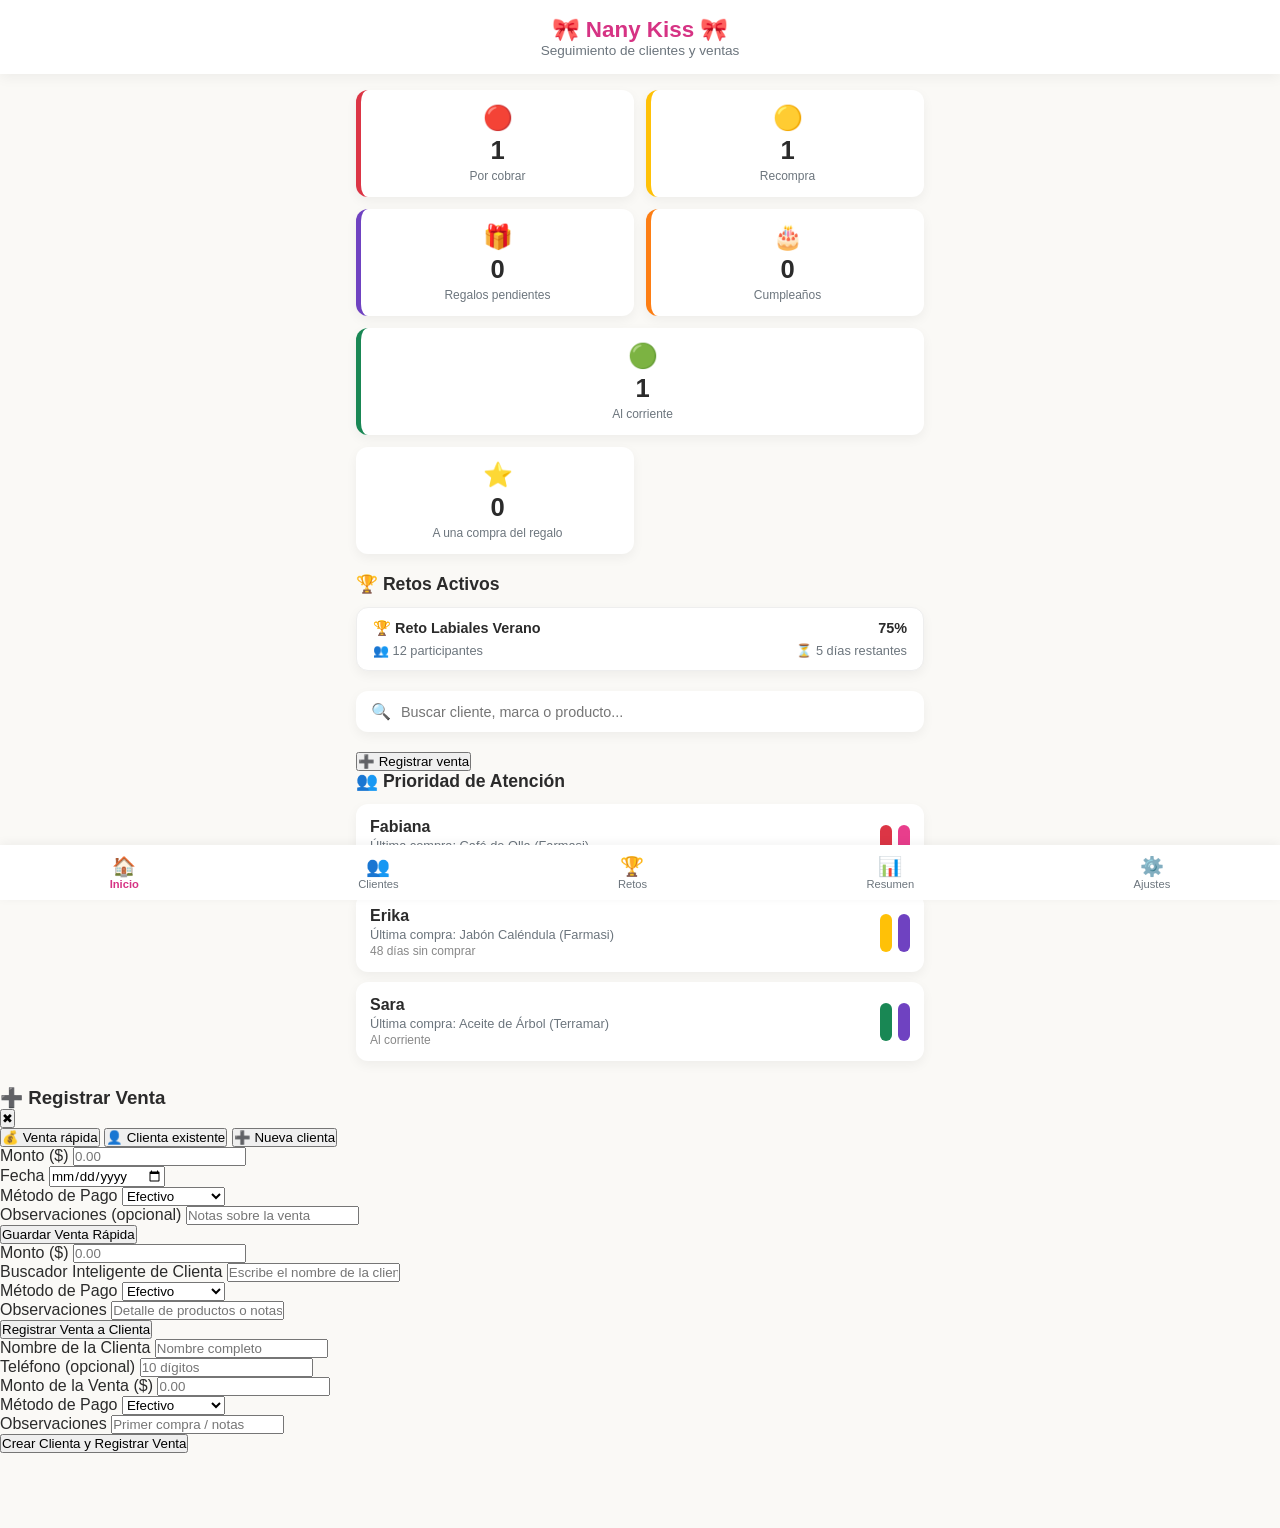
<file: index.html>
<!DOCTYPE html>
<html lang="es">
<head>
  <meta charset="UTF-8">
  <meta name="viewport" content="width=device-width, initial-scale=1.0">
  <title>Nany Kiss CRM - Dashboard</title>
  <link rel="stylesheet" href="index.css">
</head>
<body>

  <!-- ENCABEZADO -->
  <header class="app-header">
    <h1 class="app-title">🎀 Nany Kiss 🎀</h1>
    <p class="app-subtitle">Seguimiento de clientes y ventas</p>
  </header>

  <!-- CONTENEDOR PRINCIPAL DINÁMICO -->
  <main id="app-container" class="app-container">

    <!-- VISTA: DASHBOARD PRINCIPAL -->
    <section id="vista-dashboard" class="vista active">
      
      <!-- TARJETAS RESUMEN / KPIs (6 TARJETAS) -->
      <section class="kpi-grid">
        <article class="kpi-card red" data-filtro="cobranza">
          <span class="kpi-icon">🔴</span>
          <span class="kpi-count" id="count-cobranza">0</span>
          <span class="kpi-label">Por cobrar</span>
        </article>

        <article class="kpi-card yellow" data-filtro="recompra">
          <span class="kpi-icon">🟡</span>
          <span class="kpi-count" id="count-recompra">0</span>
          <span class="kpi-label">Recompra</span>
        </article>

        <article class="kpi-card gift" data-filtro="regalos">
          <span class="kpi-icon">🎁</span>
          <span class="kpi-count" id="count-regalos">0</span>
          <span class="kpi-label">Regalos pendientes</span>
        </article>

        <article class="kpi-card cake" data-filtro="cumpleanos">
          <span class="kpi-icon">🎂</span>
          <span class="kpi-count" id="count-cumpleanos">0</span>
          <span class="kpi-label">Cumpleaños</span>
        </article>

        <article class="kpi-card green" data-filtro="al-corriente">
          <span class="kpi-icon">🟢</span>
          <span class="kpi-count" id="count-al-corriente">0</span>
          <span class="kpi-label">Al corriente</span>
        </article>

        <article class="kpi-card star" data-filtro="casi-regalo">
          <span class="kpi-icon">⭐</span>
          <span class="kpi-count" id="count-casi-regalo">0</span>
          <span class="kpi-label">A una compra del regalo</span>
        </article>
      </section>

      <!-- RETOS ACTIVOS -->
      <section class="retos-section">
        <h2 class="section-title">🏆 Retos Activos</h2>
        <div id="retos-lista" class="retos-container">
          <!-- Se renderiza dinámicamente desde index.js -->
        </div>
      </section>

      <!-- BARRA DE BÚSQUEDA -->
      <section class="search-section">
        <div class="search-box">
          <span class="search-icon">🔍</span>
          <input type="text" id="input-busqueda" placeholder="Buscar cliente, marca o producto..." autocomplete="off">
        </div>
      </section>

      <!-- REGISTRO RÁPIDO DE VENTAS (BOTÓN DESTACADO) -->
      <section class="quick-sale-section">
        <button id="btn-abrir-registro-venta" class="btn-quick-sale">
          ➕ Registrar venta
        </button>
      </section>

      <!-- LISTA DE CLIENTES GENERAL -->
      <section class="clientes-section">
        <h2 class="section-title">👥 Prioridad de Atención</h2>
        <div id="lista-clientes-general" class="clientes-container">
          <!-- Reutiliza las tarjetas de clientes -->
        </div>
      </section>

    </section>

    <!-- VISTA: FILTRADA (ACCESOS RÁPIDOS) -->
    <section id="vista-filtrada" class="vista hidden">
      <div class="vista-header">
        <button id="btn-regresar-dashboard" class="btn-back">⬅️ Regresar</button>
        <h2 id="titulo-vista-filtrada" class="vista-title">Lista Filtrada</h2>
      </div>
      <div id="lista-clientes-filtrados" class="clientes-container">
        <!-- Reutiliza las tarjetas de clientes -->
      </div>
    </section>

    <!-- VISTA: FICHA DEL CLIENTE (CONSUMO) -->
    <section id="vista-ficha-cliente" class="vista hidden">
      <div class="vista-header">
        <button id="btn-regresar-filtrada" class="btn-back">⬅️ Regresar</button>
        <h2 class="vista-title">Ficha de Clienta</h2>
      </div>
      <div id="contenedor-ficha-cliente">
        <!-- Se invoca la ficha del módulo Clientes -->
      </div>
    </section>

  </main>

  <!-- MODAL / PANTALLA: REGISTRAR VENTA (3 OPCIONES) -->
  <div id="modal-registro-venta" class="modal-nk hidden">
    <div class="modal-nk-content">
      <div class="modal-nk-header">
        <h3>➕ Registrar Venta</h3>
        <button id="btn-cerrar-modal-venta" class="btn-close-modal">✖</button>
      </div>

      <!-- SELECTOR DE OPCIONES -->
      <div class="opciones-venta-tabs">
        <button id="tab-venta-rapida" class="tab-btn active" data-opcion="rapida">💰 Venta rápida</button>
        <button id="tab-venta-cliente" class="tab-btn" data-opcion="existente">👤 Clienta existente</button>
        <button id="tab-venta-nueva" class="tab-btn" data-opcion="nueva">➕ Nueva clienta</button>
      </div>

      <div class="modal-nk-body">
        <!-- FORMULARIO 1: VENTA RÁPIDA -->
        <form id="form-venta-rapida" class="form-venta-opcion">
          <div class="form-group-nk">
            <label>Monto ($)</label>
            <input type="number" id="vr-monto" placeholder="0.00" step="0.01" required>
          </div>
          <div class="form-group-nk">
            <label>Fecha</label>
            <input type="date" id="vr-fecha" required>
          </div>
          <div class="form-group-nk">
            <label>Método de Pago</label>
            <select id="vr-metodo">
              <option value="Efectivo">Efectivo</option>
              <option value="Transferencia">Transferencia</option>
              <option value="Tarjeta">Tarjeta</option>
            </select>
          </div>
          <div class="form-group-nk">
            <label>Observaciones (opcional)</label>
            <input type="text" id="vr-observaciones" placeholder="Notas sobre la venta">
          </div>
          <button type="submit" class="btn-nk-submit">Guardar Venta Rápida</button>
        </form>

        <!-- FORMULARIO 2: CLIENTA EXISTENTE -->
        <form id="form-venta-existente" class="form-venta-opcion hidden">
          <div class="form-group-nk">
            <label>Monto ($)</label>
            <input type="number" id="ve-monto" placeholder="0.00" step="0.01" required>
          </div>
          <div class="form-group-nk relative-box">
            <label>Buscador Inteligente de Clienta</label>
            <input type="text" id="ve-buscador-cliente" placeholder="Escribe el nombre de la clienta..." autocomplete="off">
            <input type="hidden" id="ve-cliente-id">
            <div id="dropdown-resultados-clientes" class="dropdown-autocompletar hidden"></div>
          </div>
          <div class="form-group-nk">
            <label>Método de Pago</label>
            <select id="ve-metodo">
              <option value="Efectivo">Efectivo</option>
              <option value="Transferencia">Transferencia</option>
              <option value="Tarjeta">Tarjeta</option>
            </select>
          </div>
          <div class="form-group-nk">
            <label>Observaciones</label>
            <input type="text" id="ve-observaciones" placeholder="Detalle de productos o notas">
          </div>
          <button type="submit" class="btn-nk-submit">Registrar Venta a Clienta</button>
        </form>

        <!-- FORMULARIO 3: CREAR CLIENTA Y ASIGNAR VENTA -->
        <form id="form-venta-nueva" class="form-venta-opcion hidden">
          <div class="form-group-nk">
            <label>Nombre de la Clienta</label>
            <input type="text" id="vn-nombre" placeholder="Nombre completo" required>
          </div>
          <div class="form-group-nk">
            <label>Teléfono (opcional)</label>
            <input type="tel" id="vn-telefono" placeholder="10 dígitos">
          </div>
          <div class="form-group-nk">
            <label>Monto de la Venta ($)</label>
            <input type="number" id="vn-monto" placeholder="0.00" step="0.01" required>
          </div>
          <div class="form-group-nk">
            <label>Método de Pago</label>
            <select id="vn-metodo">
              <option value="Efectivo">Efectivo</option>
              <option value="Transferencia">Transferencia</option>
              <option value="Tarjeta">Tarjeta</option>
            </select>
          </div>
          <div class="form-group-nk">
            <label>Observaciones</label>
            <input type="text" id="vn-observaciones" placeholder="Primer compra / notas">
          </div>
          <button type="submit" class="btn-nk-submit">Crear Clienta y Registrar Venta</button>
        </form>
      </div>
    </div>
  </div>

  <!-- BARRA INFERIOR DE NAVEGACIÓN FIJA -->
  <nav class="bottom-nav">
    <a href="index.html" class="nav-item active">
      <span class="nav-icon">🏠</span>
      <span class="nav-label">Inicio</span>
    </a>
    <a href="clientes.html" class="nav-item">
      <span class="nav-icon">👥</span>
      <span class="nav-label">Clientes</span>
    </a>
    <a href="retos.html" class="nav-item">
      <span class="nav-icon">🏆</span>
      <span class="nav-label">Retos</span>
    </a>
    <a href="resumen.html" class="nav-item">
      <span class="nav-icon">📊</span>
      <span class="nav-label">Resumen</span>
    </a>
    <a href="ajustes.html" class="nav-item">
      <span class="nav-icon">⚙️</span>
      <span class="nav-label">Ajustes</span>
    </a>
  </nav>

  <!-- SCRIPT BASE (VANILLA JS / INTEGRACIÓN FUTURA CON EL CORE) -->
  <script type="module" src="index.js"></script>
</body>
</html>
</file>
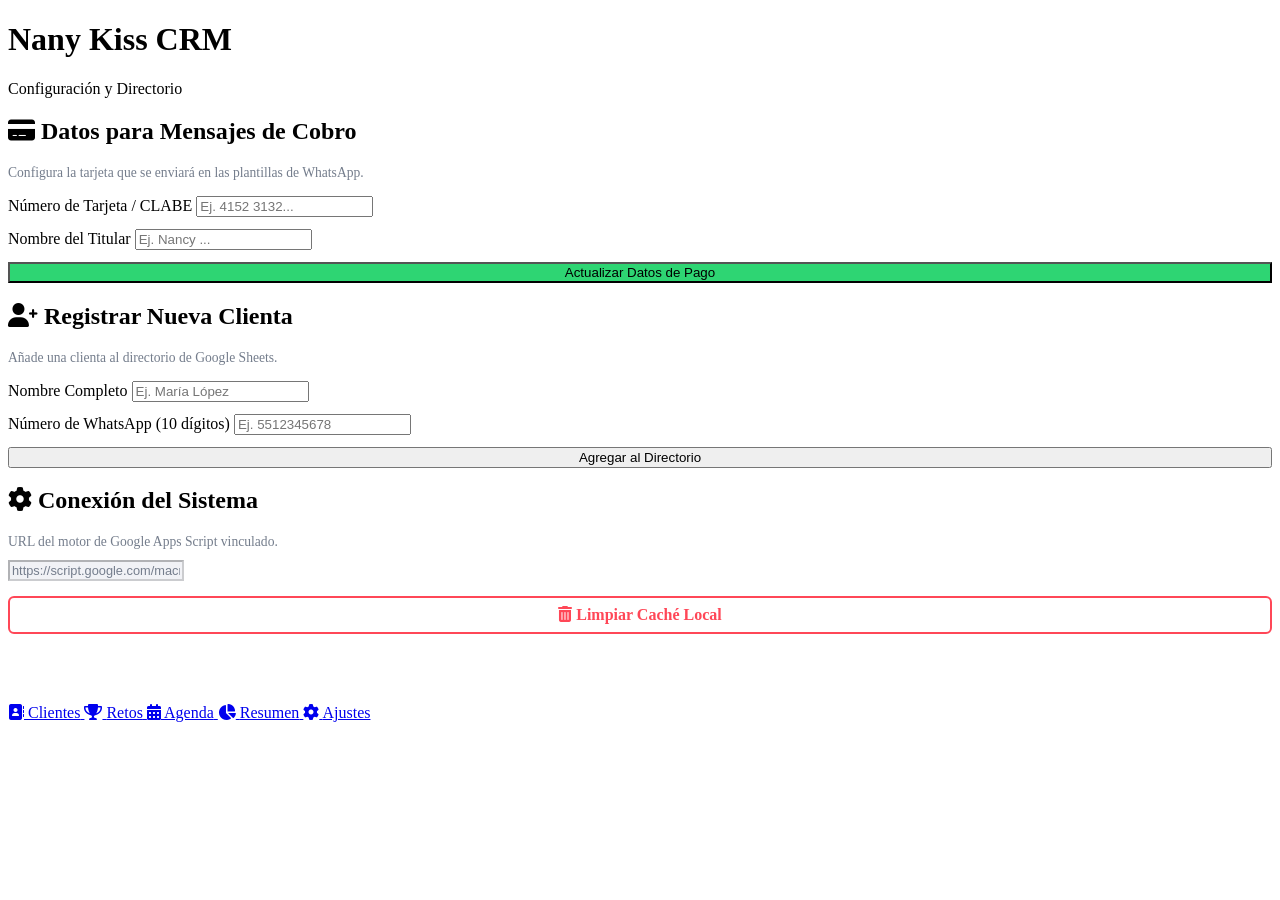
<file: ajustes.html>
<!DOCTYPE html>
<html lang="es">
<head>
  <meta charset="UTF-8">
  <meta name="viewport" content="width=device-width, initial-scale=1.0">
  <title>Nany Kiss CRM - Ajustes</title>
  <link rel="stylesheet" href="retos.css">
  <link rel="stylesheet" href="https://cdnjs.cloudflare.com/ajax/libs/font-awesome/6.0.0/css/all.min.css">
  <style>
    .form-horizontal {
      display: flex;
      flex-direction: column;
      gap: 12px;
    }
    .btn-danger-outline {
      background: transparent;
      border: 2px solid #ff4757;
      color: #ff4757;
      padding: 8px;
      border-radius: 6px;
      font-weight: bold;
      cursor: pointer;
      text-align: center;
      margin-top: 15px;
    }
    .btn-danger-outline:hover {
      background: #ff4757;
      color: white;
    }
  </style>
</head>
<body>

  <header class="app-header">
    <h1>Nany Kiss CRM</h1>
    <div class="logo-sub">Configuración y Directorio</div>
  </header>

  <main class="container" style="margin-bottom: 70px;">
    
    <!-- NUEVA SECCIÓN: DATOS DE TRANSFERENCIA -->
    <div class="card">
      <h2><i class="fa-solid fa-credit-card"></i> Datos para Mensajes de Cobro</h2>
      <p style="font-size: 0.85rem; color: #747d8c; margin-bottom: 15px;">Configura la tarjeta que se enviará en las plantillas de WhatsApp.</p>
      
      <form id="form-datos-banco" onsubmit="guardarDatosBanco(event)" class="form-horizontal">
        <div class="form-group">
          <label>Número de Tarjeta / CLABE</label>
          <input type="text" id="config-tarjeta" placeholder="Ej. 4152 3132..." required>
        </div>
        <div class="form-group">
          <label>Nombre del Titular</label>
          <input type="text" id="config-titular" placeholder="Ej. Nancy ..." required>
        </div>
        <button type="submit" class="btn-primary" style="width: 100%; background-color: #2ed573;">Actualizar Datos de Pago</button>
      </form>
    </div>

    <!-- SECCIÓN: REGISTRAR NUEVA CLIENTA -->
    <div class="card">
      <h2><i class="fa-solid fa-user-plus"></i> Registrar Nueva Clienta</h2>
      <p style="font-size: 0.85rem; color: #747d8c; margin-bottom: 15px;">Añade una clienta al directorio de Google Sheets.</p>
      
      <form id="form-nueva-clienta" onsubmit="registrarClienta(event)" class="form-horizontal">
        <div class="form-group">
          <label>Nombre Completo</label>
          <input type="text" id="reg-nombre" placeholder="Ej. María López" required>
        </div>
        <div class="form-group">
          <label>Número de WhatsApp (10 dígitos)</label>
          <input type="tel" id="reg-telefono" placeholder="Ej. 5512345678" pattern="[0-9]{10}" required>
        </div>
        <button type="submit" class="btn-primary" style="width: 100%;">Agregar al Directorio</button>
      </form>
    </div>

    <!-- SECCIÓN: CONFIGURACIÓN DEL SISTEMA -->
    <div class="card">
      <h2><i class="fa-solid fa-gear"></i> Conexión del Sistema</h2>
      <p style="font-size: 0.85rem; color: #747d8c; margin-bottom: 10px;">URL del motor de Google Apps Script vinculado.</p>
      <input type="text" id="url-config-visual" value="https://script.google.com/macros/s/AKfycbzb7rdtOS0v4NVwAiPC5teM64CDYv04hbsDOJmbD5DVNYXdNA7Caq7uQBkBtUKKi5ET/exec" disabled style="background-color: #f1f2f6; color: #747d8c; font-size: 0.8rem;">
      
      <div class="btn-danger-outline" onclick="limpiarCacheLocal()">
        <i class="fa-solid fa-trash-can"></i> Limpiar Caché Local
      </div>
    </div>

  </main>

  <nav class="bottom-nav">
    <a href="index.html" class="nav-item">
      <i class="fa-solid fa-address-book"></i>
      <span>Clientes</span>
    </a>
    <a href="retos.html" class="nav-item">
      <i class="fa-solid fa-trophy"></i>
      <span>Retos</span>
    </a>
    <a href="agenda.html" class="nav-item">
      <i class="fa-solid fa-calendar-days"></i>
      <span>Agenda</span>
    </a>
    <a href="resumen.html" class="nav-item">
      <i class="fa-solid fa-chart-pie"></i>
      <span>Resumen</span>
    </a>
    <a href="ajustes.html" class="nav-item active">
      <i class="fa-solid fa-gear"></i>
      <span>Ajustes</span>
    </a>
  </nav>

  <script src="ajustes.js"></script>
</body>
</html>
</file>
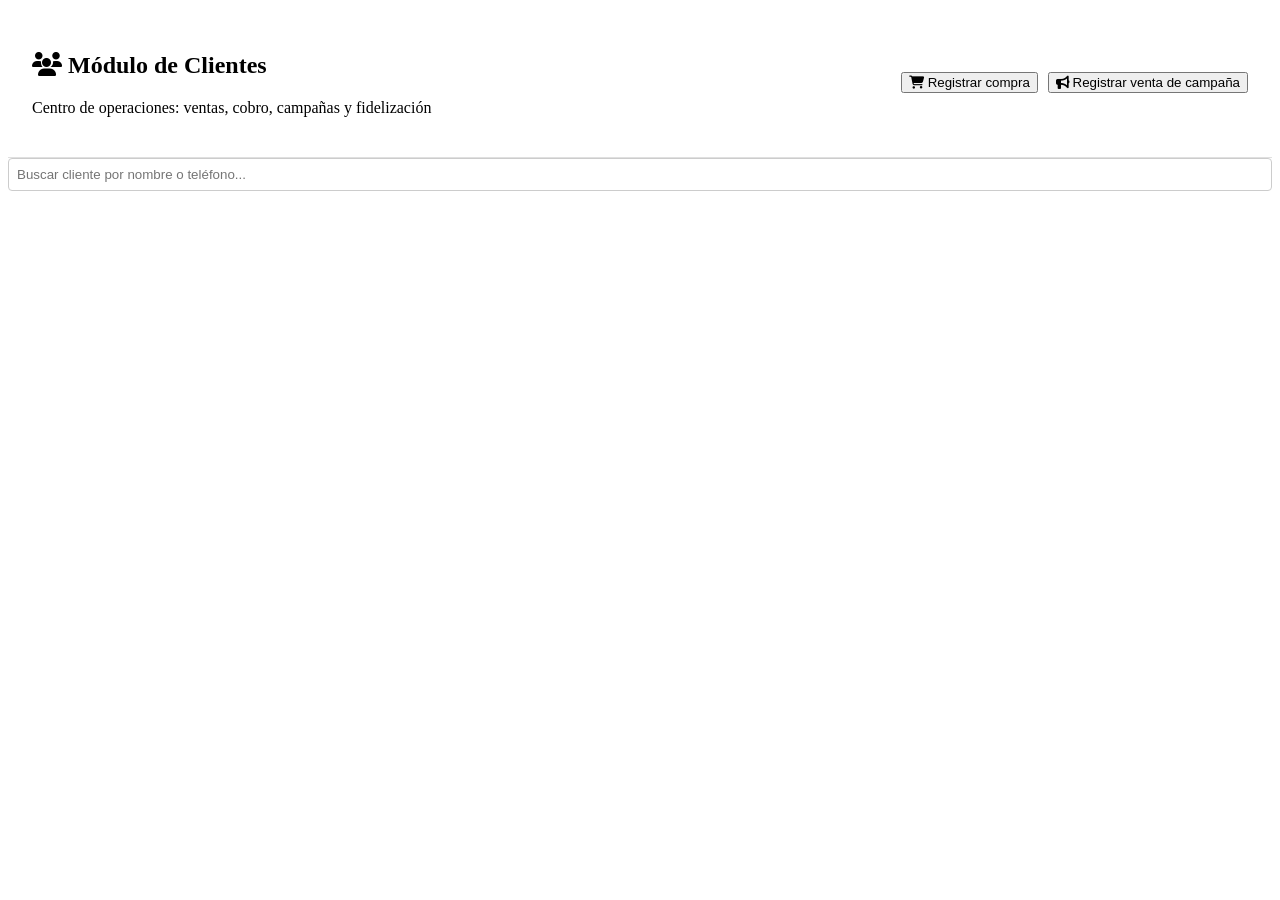
<file: clientes.html>
<!DOCTYPE html>
<html lang="es">
<head>
    <meta charset="UTF-8">
    <meta name="viewport" content="width=device-width, initial-scale=1.0">
    <title>Nany Kiss CRM - Clientes</title>
    <link rel="stylesheet" href="styles.css">
    <link rel="stylesheet" href="https://cdnjs.cloudflare.com/ajax/libs/font-awesome/6.4.0/css/all.min.css">
</head>
<body>

    <!-- ENCABEZADO Y BARRA DE ACCIONES PRINCIPALES -->
    <header class="module-header">
        <div class="header-title">
            <h2><i class="fa-solid fa-users"></i> Módulo de Clientes</h2>
            <p>Centro de operaciones: ventas, cobro, campañas y fidelización</p>
        </div>
        
        <div class="action-buttons">
            <button id="btnRegistrarCompra" class="btn btn-primary" onclick="abrirModalVenta('normal')">
                <i class="fa-solid fa-cart-shopping"></i> Registrar compra
            </button>
            
            <button id="btnRegistrarVentaCampana" class="btn btn-primary btn-campana" onclick="abrirModalVenta('campana')">
                <i class="fa-solid fa-bullhorn"></i> Registrar venta de campaña
            </button>
        </div>
    </header>

    <!-- ÁREA PRINCIPAL: BÚSQUEDA Y TARJETAS -->
    <main class="content-container">
        <section class="search-bar-section">
            <input type="text" id="inputBuscarCliente" class="form-control" placeholder="Buscar cliente por nombre o teléfono..." onkeyup="filtrarClientes()">
        </section>

        <!-- LISTADO DE TARJETAS DE CLIENTE -->
        <section id="listaClientes" class="clientes-grid">
            <!-- Renderizado dinámico desde JavaScript -->
        </section>
    </main>

    <!-- 1. MODAL ÚNICO DE VENTA (COMPRA Y VENTA DE CAMPAÑA) -->
    <div id="modalVenta" class="modal-backdrop hidden">
        <div class="modal-card">
            <div class="modal-header">
                <h3 id="modalVentaTitulo"><i class="fa-solid fa-cart-plus"></i> Registrar Venta</h3>
                <button type="button" class="btn-close" onclick="cerrarModalVenta()">&times;</button>
            </div>
            
            <form id="formVenta" onsubmit="guardarVenta(event)">
                <input type="hidden" id="ventaTipoOrigen" value="normal">
                <input type="hidden" id="ventaIdClienteDirecto" value="">
                
                <div class="form-group" id="grupoSelectCliente">
                    <label for="selectCliente">Cliente *</label>
                    <select id="selectCliente" class="form-control">
                        <option value="">Selecciona un cliente...</option>
                    </select>
                </div>

                <!-- CAMPO DINÁMICO: CAMPAÑA (Solo visible para Venta de Campaña) -->
                <div id="grupoCampana" class="form-group hidden">
                    <label for="selectCampana">🏷️ Campaña *</label>
                    <select id="selectCampana" class="form-control">
                        <option value="">Selecciona una campaña activa...</option>
                    </select>
                </div>

                <div class="form-group">
                    <label for="montoVenta">Monto de la Venta ($) *</label>
                    <input type="number" id="montoVenta" step="0.01" min="0" required class="form-control" placeholder="0.00">
                </div>

                <div class="form-group">
                    <label for="conceptoVenta">Detalle o Productos</label>
                    <textarea id="conceptoVenta" class="form-control" rows="3" placeholder="Descripción de los artículos..."></textarea>
                </div>

                <div class="modal-footer">
                    <button type="button" class="btn btn-secondary" onclick="cerrarModalVenta()">Cancelar</button>
                    <button type="submit" class="btn btn-success"><i class="fa-solid fa-floppy-disk"></i> Guardar Venta</button>
                </div>
            </form>
        </div>
    </div>

    <!-- 2. MODAL INVITAR A CAMPAÑA (NUEVO) -->
    <div id="modalInvitarCampana" class="modal-backdrop hidden">
        <div class="modal-card">
            <div class="modal-header">
                <h3><i class="fa-solid fa-paper-plane"></i> Invitar a Campaña</h3>
                <button type="button" class="btn-close" onclick="cerrarModalInvitarCampana()">&times;</button>
            </div>
            
            <form id="formInvitarCampana" onsubmit="procesarInvitacionCampana(event)">
                <input type="hidden" id="invitarIdCliente">
                
                <div class="form-group">
                    <label>Cliente:</label>
                    <input type="text" id="invitarNombreCliente" class="form-control" readonly style="background-color: #f5f5f5;">
                </div>

                <div class="form-group">
                    <label for="selectInvitarCampana">Seleccionar Campaña Activa *</label>
                    <select id="selectInvitarCampana" required class="form-control" onchange="mostrarPrevisualizacionMensaje()">
                        <option value="">Selecciona una campaña...</option>
                    </select>
                </div>

                <div class="form-group">
                    <label>Vista previa del mensaje a enviar:</label>
                    <textarea id="previewMensajeWhatsApp" class="form-control" rows="4" readonly style="background-color: #f9f9f9; font-size: 13px;"></textarea>
                </div>

                <div class="modal-footer">
                    <button type="button" class="btn btn-secondary" onclick="cerrarModalInvitarCampana()">Cancelar</button>
                    <button type="submit" class="btn btn-success"><i class="fa-brands fa-whatsapp"></i> Enviar Invitación</button>
                </div>
            </form>
        </div>
    </div>

    <!-- 3. MODAL REGISTRO DE PAGO (EXISTENTE) -->
    <div id="modalPago" class="modal-backdrop hidden">
        <div class="modal-card">
            <div class="modal-header">
                <h3><i class="fa-solid fa-hand-holding-dollar"></i> Registrar Pago</h3>
                <button type="button" class="btn-close" onclick="cerrarModalPago()">&times;</button>
            </div>
            <form id="formPago" onsubmit="guardarPago(event)">
                <input type="hidden" id="pagoIdCliente">
                <div class="form-group">
                    <label>Monto del Abonado ($) *</label>
                    <input type="number" id="montoPago" step="0.01" min="0" required class="form-control" placeholder="0.00">
                </div>
                <div class="modal-footer">
                    <button type="button" class="btn btn-secondary" onclick="cerrarModalPago()">Cancelar</button>
                    <button type="submit" class="btn btn-success"><i class="fa-solid fa-floppy-disk"></i> Guardar Pago</button>
                </div>
            </form>
        </div>
    </div>

    <script src="clientes.js"></script>
</body>
</html>
</file>
<file: index.css>
/* ==========================================
   🎀 NANY KISS CRM - ESTILOS DASHBOARD
   Identidad visual: Rosa/Pastel/Limpio (Mobile First)
   ========================================== */

:root {
  --primary: #d63384;
  --primary-light: #f8d7da;
  --bg-main: #faf9f6;
  --card-bg: #ffffff;
  --text-dark: #2b2b2b;
  --text-muted: #6c757d;
  
  /* Semáforo & Estados */
  --red-status: #dc3545;
  --yellow-status: #ffc107;
  --green-status: #198754;
  --gift-color: #6f42c1;
  --cake-color: #fd7e14;
  
  --shadow-soft: 0 4px 12px rgba(0, 0, 0, 0.05);
  --radius: 12px;
}

* {
  box-sizing: border-box;
  margin: 0;
  padding: 0;
  font-family: -apple-system, BlinkMacSystemFont, "Segoe UI", Roboto, sans-serif;
  -webkit-tap-highlight-color: transparent; /* Elimina el recuadro azul al tocar en móvil */
}

body {
  background-color: var(--bg-main);
  color: var(--text-dark);
  padding-bottom: calc(75px + env(safe-area-inset-bottom, 0px)); /* Soporte para Safe Area */
}

/* ENCABEZADO */
.app-header {
  background-color: var(--card-bg);
  text-align: center;
  padding: 16px 10px;
  box-shadow: var(--shadow-soft);
  position: sticky;
  top: 0;
  z-index: 100;
}

.app-title {
  color: var(--primary);
  font-size: 1.4rem;
  font-weight: 700;
}

.app-subtitle {
  font-size: 0.85rem;
  color: var(--text-muted);
}

.app-container {
  padding: 16px;
  max-width: 600px;
  margin: 0 auto;
}

/* VISTAS */
.vista.hidden { display: none; }
.vista.active { display: block; }

/* 1. TARJETAS DE RESUMEN (KPIs) */
.kpi-grid {
  display: grid;
  grid-template-columns: repeat(2, 1fr);
  gap: 12px;
  margin-bottom: 20px;
}

.kpi-card {
  background: var(--card-bg);
  border-radius: var(--radius);
  padding: 14px;
  box-shadow: var(--shadow-soft);
  display: flex;
  flex-direction: column;
  align-items: center;
  cursor: pointer;
  border-left: 5px solid transparent;
  transition: transform 0.15s ease, box-shadow 0.15s ease;
}

/* Retroalimentación táctil */
.kpi-card:active,
.cliente-card:active,
.reto-card:active {
  transform: scale(0.98);
  opacity: 0.9;
}

.kpi-card.red { border-left-color: var(--red-status); }
.kpi-card.yellow { border-left-color: var(--yellow-status); }
.kpi-card.gift { border-left-color: var(--gift-color); }
.kpi-card.cake { border-left-color: var(--cake-color); }
.kpi-card.green { 
  border-left-color: var(--green-status); 
  grid-column: span 2;
}

.kpi-icon { font-size: 1.5rem; }
.kpi-count { font-size: 1.6rem; font-weight: 800; margin: 4px 0; }
.kpi-label { font-size: 0.75rem; color: var(--text-muted); text-align: center; }

/* 2. RETOS ACTIVOS */
.section-title {
  font-size: 1.1rem;
  margin-bottom: 12px;
  color: var(--text-dark);
}

.retos-section { margin-bottom: 20px; }
.reto-card {
  background: var(--card-bg);
  border-radius: var(--radius);
  padding: 12px 16px;
  box-shadow: var(--shadow-soft);
  margin-bottom: 8px;
  cursor: pointer;
  border: 1px solid #eee;
  transition: transform 0.15s ease;
}

.reto-header {
  display: flex;
  justify-content: space-between;
  font-weight: 600;
  font-size: 0.9rem;
}

.reto-meta {
  display: flex;
  justify-content: space-between;
  font-size: 0.8rem;
  color: var(--text-muted);
  margin-top: 6px;
}

/* 3. BÚSQUEDA */
.search-section { margin-bottom: 20px; }
.search-box {
  background: var(--card-bg);
  border-radius: var(--radius);
  display: flex;
  align-items: center;
  padding: 10px 14px;
  box-shadow: var(--shadow-soft);
  border: 1px solid transparent;
  transition: border-color 0.2s ease;
}

.search-box:focus-within {
  border-color: var(--primary);
}

.search-box input {
  border: none;
  outline: none;
  width: 100%;
  margin-left: 10px;
  font-size: 0.9rem;
  background: transparent;
}

/* 4. TARJETA DE CLIENTE */
.cliente-card {
  background: var(--card-bg);
  border-radius: var(--radius);
  padding: 14px;
  margin-bottom: 10px;
  box-shadow: var(--shadow-soft);
  cursor: pointer;
  display: flex;
  justify-content: space-between;
  align-items: center;
  transition: transform 0.15s ease;
}

.cliente-info h3 { font-size: 1rem; color: var(--text-dark); }
.cliente-info p { font-size: 0.8rem; color: var(--text-muted); margin-top: 2px; }

/* BARRAS DE ESTADO DENTRO DE LA TARJETA */
.status-bars {
  display: flex;
  gap: 6px;
  align-items: center;
}

.status-bar {
  width: 12px;
  height: 38px;
  border-radius: 6px;
}

.status-bar.red { background-color: var(--red-status); }
.status-bar.yellow { background-color: var(--yellow-status); }
.status-bar.green { background-color: var(--green-status); }

.habit-bar.contado { background-color: #6f42c1; } /* 🟣 Contado */
.habit-bar.parcialidades { background-color: #e83e8c; } /* 🩷 Parcialidades */

/* VISTA CABECERA */
.vista-header {
  display: flex;
  align-items: center;
  gap: 12px;
  margin-bottom: 16px;
}

.btn-back {
  background: none;
  border: none;
  font-size: 0.95rem;
  color: var(--primary);
  font-weight: 600;
  cursor: pointer;
  padding: 4px 0;
}

/* BARRA INFERIOR DE NAVEGACIÓN */
.bottom-nav {
  position: fixed;
  bottom: 0;
  left: 0;
  right: 0;
  background: var(--card-bg);
  display: flex;
  justify-content: space-around;
  padding: 10px 0 calc(10px + env(safe-area-inset-bottom, 0px));
  box-shadow: 0 -2px 10px rgba(0, 0, 0, 0.05);
  z-index: 100;
}

.nav-item {
  display: flex;
  flex-direction: column;
  align-items: center;
  text-decoration: none;
  color: var(--text-muted);
  font-size: 0.7rem;
}

.nav-item.active {
  color: var(--primary);
  font-weight: 700;
}

.nav-icon { font-size: 1.2rem; }
</file>
<file: retos.css>
/* ==========================================================================
   NANY KISS CRM - MÓDULO RETOS Y CAMPAÑAS (Estilos Base & Modales)
   ========================================================================== */

:root {
  --nk-primary: #e91e63;
  --nk-primary-dark: #c2185b;
  --nk-secondary: #9c27b0;
  --nk-bg: #f8f9fa;
  --nk-card-bg: #ffffff;
  --nk-text: #2c3e50;
  --nk-muted: #7f8c8d;
  --nk-border: #e2e8f0;
  --nk-success: #2ecc71;
  --nk-warning: #f39c12;
  --nk-info: #3498db;
  --nk-shadow: 0 4px 12px rgba(0, 0, 0, 0.06);
  --nk-shadow-hover: 0 8px 20px rgba(0, 0, 0, 0.12);
  --nk-radius: 12px;
  --nk-transition: all 0.2s cubic-bezier(0.4, 0, 0.2, 1);
}

.nk-container {
  font-family: 'Segoe UI', -apple-system, BlinkMacSystemFont, Roboto, sans-serif;
  background-color: var(--nk-bg);
  color: var(--nk-text);
  padding: 24px;
  max-width: 1200px;
  margin: 0 auto;
  box-sizing: border-box;
}

/* --------------------------------------------------------------------------
   Header & Section Titles
   -------------------------------------------------------------------------- */
.nk-section-header {
  display: flex;
  justify-content: space-between;
  align-items: center;
  margin-top: 10px;
  margin-bottom: 20px;
  border-bottom: 2px solid var(--nk-border);
  padding-bottom: 12px;
}

.nk-section-title {
  font-size: 1.25rem;
  font-weight: 700;
  color: var(--nk-primary-dark);
  display: flex;
  align-items: center;
  gap: 8px;
  margin: 0;
}

/* --------------------------------------------------------------------------
   Botones
   -------------------------------------------------------------------------- */
.nk-btn {
  background-color: var(--nk-primary);
  color: #ffffff;
  border: none;
  padding: 10px 18px;
  border-radius: 8px;
  font-weight: 600;
  font-size: 0.9rem;
  cursor: pointer;
  transition: var(--nk-transition);
  display: inline-flex;
  align-items: center;
  justify-content: center;
  gap: 6px;
  box-shadow: 0 2px 6px rgba(233, 30, 99, 0.2);
}

.nk-btn:hover {
  background-color: var(--nk-primary-dark);
  transform: translateY(-1px);
  box-shadow: 0 4px 10px rgba(233, 30, 99, 0.3);
}

.nk-btn:active {
  transform: translateY(0);
}

.nk-btn:disabled {
  background-color: #bdc3c7;
  cursor: not-allowed;
  box-shadow: none;
  transform: none;
}

.nk-btn-secondary {
  background-color: #78909c;
  box-shadow: none;
}

.nk-btn-secondary:hover {
  background-color: #546e7a;
  box-shadow: 0 2px 6px rgba(84, 110, 122, 0.2);
}

.nk-btn-whatsapp {
  background-color: #25d366;
  color: #ffffff;
  box-shadow: 0 2px 6px rgba(37, 211, 102, 0.2);
}

.nk-btn-whatsapp:hover {
  background-color: #1ebe57;
  box-shadow: 0 4px 10px rgba(37, 211, 102, 0.3);
}

/* --------------------------------------------------------------------------
   Grid de Tarjetas
   -------------------------------------------------------------------------- */
.nk-campaigns-grid {
  display: grid;
  grid-template-columns: repeat(auto-fill, minmax(300px, 1fr));
  gap: 20px;
  margin-bottom: 36px;
}

.nk-card {
  background: var(--nk-card-bg);
  border-radius: var(--nk-radius);
  box-shadow: var(--nk-shadow);
  padding: 20px;
  border: 1px solid var(--nk-border);
  display: flex;
  flex-direction: column;
  justify-content: space-between;
  position: relative;
  overflow: hidden;
  transition: var(--nk-transition);
}

.nk-card:hover {
  box-shadow: var(--nk-shadow-hover);
  transform: translateY(-2px);
}

/* Bordes por tipo de campaña */
.nk-card.cobranza { border-left: 6px solid var(--nk-warning); }
.nk-card.activa { border-left: 6px solid var(--nk-success); }
.nk-card.borrador { border-left: 6px solid var(--nk-info); }
.nk-card.historial { 
  border-left: 6px solid var(--nk-muted);
  opacity: 0.85;
}

.nk-card-badge {
  position: absolute;
  top: 14px;
  right: 14px;
  font-size: 0.7rem;
  text-transform: uppercase;
  letter-spacing: 0.5px;
  padding: 4px 10px;
  border-radius: 20px;
  font-weight: 700;
}

.nk-card.cobranza .nk-card-badge { background: #fef9e7; color: #d68910; }
.nk-card.activa .nk-card-badge { background: #e8f8f5; color: #117a65; }
.nk-card.borrador .nk-card-badge { background: #ebf5fb; color: #2e86de; }
.nk-card.historial .nk-card-badge { background: #f2f4f4; color: #7f8c8d; }

.nk-card-title {
  font-size: 1.05rem;
  font-weight: 700;
  color: var(--nk-text);
  margin: 0 0 10px 0;
  padding-right: 70px;
  line-height: 1.3;
}

.nk-card-info {
  font-size: 0.85rem;
  color: var(--nk-muted);
  margin: 4px 0;
  line-height: 1.4;
}

.nk-card-actions {
  display: flex;
  gap: 8px;
  flex-wrap: wrap;
  margin-top: 16px;
  padding-top: 12px;
  border-top: 1px dashed var(--nk-border);
}

/* --------------------------------------------------------------------------
   Modales & Backdrop
   -------------------------------------------------------------------------- */
.nk-modal-backdrop {
  position: fixed;
  top: 0; 
  left: 0; 
  width: 100vw; 
  height: 100vh;
  background: rgba(15, 23, 42, 0.55);
  backdrop-filter: blur(3px);
  display: flex;
  align-items: center;
  justify-content: center;
  z-index: 1000;
  animation: nkFadeIn 0.2s ease-out;
}

.nk-modal {
  background: #ffffff;
  border-radius: var(--nk-radius);
  width: 90%;
  max-width: 620px;
  max-height: 85vh;
  overflow-y: auto;
  padding: 24px;
  box-shadow: 0 20px 25px -5px rgba(0, 0, 0, 0.1), 0 10px 10px -5px rgba(0, 0, 0, 0.04);
  animation: nkSlideUp 0.25s ease-out;
}

.nk-modal-header {
  display: flex;
  justify-content: space-between;
  align-items: center;
  border-bottom: 1px solid var(--nk-border);
  padding-bottom: 12px;
  margin-bottom: 20px;
}

.nk-modal-header h3 {
  margin: 0;
  font-size: 1.15rem;
  color: var(--nk-primary-dark);
}

/* Form Interactivo */
.nk-form-group {
  margin-bottom: 16px;
}

.nk-form-group label {
  display: block;
  font-weight: 600;
  font-size: 0.85rem;
  margin-bottom: 6px;
  color: var(--nk-text);
}

.nk-form-group input,
.nk-form-group select,
.nk-form-group textarea {
  width: 100%;
  padding: 10px 12px;
  border: 1px solid var(--nk-border);
  border-radius: 8px;
  box-sizing: border-box;
  font-family: inherit;
  font-size: 0.9rem;
  transition: var(--nk-transition);
  background-color: #fafafa;
}

.nk-form-group input:focus,
.nk-form-group select:focus,
.nk-form-group textarea:focus {
  outline: none;
  border-color: var(--nk-primary);
  background-color: #ffffff;
  box-shadow: 0 0 0 3px rgba(233, 30, 99, 0.12);
}

.nk-form-group textarea {
  resize: vertical;
  min-height: 80px;
}

/* Seleccionador de Plantillas */
.nk-template-grid {
  display: grid;
  grid-template-columns: repeat(auto-fill, minmax(170px, 1fr));
  gap: 12px;
  margin-bottom: 10px;
}

.nk-template-btn {
  background: #f8fafc;
  border: 1px solid var(--nk-border);
  border-radius: 10px;
  padding: 16px 12px;
  text-align: center;
  cursor: pointer;
  transition: var(--nk-transition);
  font-weight: 600;
  font-size: 0.85rem;
  color: var(--nk-text);
  display: flex;
  align-items: center;
  justify-content: center;
}

.nk-template-btn:hover {
  background: var(--nk-primary);
  color: #ffffff;
  border-color: var(--nk-primary);
  transform: translateY(-2px);
  box-shadow: 0 4px 10px rgba(233, 30, 99, 0.2);
}

/* --------------------------------------------------------------------------
   Selector de Clientes
   -------------------------------------------------------------------------- */
.nk-customer-selector {
  max-height: 180px;
  overflow-y: auto;
  border: 1px solid var(--nk-border);
  border-radius: 8px;
  padding: 6px 12px;
  background: #fafafa;
}

.nk-customer-item {
  display: flex;
  justify-content: space-between;
  align-items: center;
  padding: 8px 0;
  border-bottom: 1px solid var(--nk-border);
  font-size: 0.85rem;
}

.nk-customer-item:last-child {
  border-bottom: none;
}

.nk-customer-item input[type="checkbox"] {
  width: 16px;
  height: 16px;
  accent-color: var(--nk-primary);
  cursor: pointer;
}

/* --------------------------------------------------------------------------
   Ruleta Canvas & Sorteo
   -------------------------------------------------------------------------- */
.nk-roulette-container {
  text-align: center;
  margin: 10px 0;
  position: relative;
}

#nk-roulette-canvas {
  border-radius: 50%;
  box-shadow: 0 8px 24px rgba(0, 0, 0, 0.15);
  background-color: #ffffff;
}

/* --------------------------------------------------------------------------
   Keyframes y Responsividad
   -------------------------------------------------------------------------- */
@keyframes nkFadeIn {
  from { opacity: 0; }
  to { opacity: 1; }
}

@keyframes nkSlideUp {
  from { transform: translateY(12px); opacity: 0; }
  to { transform: translateY(0); opacity: 1; }
}

@media (max-width: 600px) {
  .nk-container {
    padding: 16px;
  }
  
  .nk-section-header {
    flex-direction: column;
    align-items: flex-start;
    gap: 10px;
  }

  .nk-campaigns-grid {
    grid-template-columns: 1fr;
  }

  .nk-modal {
    padding: 16px;
    width: 95%;
  }

  .nk-template-grid {
    grid-template-columns: 1fr;
  }
}
</file>
<file: styles.css>
/* RESETEO Y CONTENEDOR PRINCIPAL */
.hidden {
    display: none !important;
}

.module-header {
    display: flex;
    justify-content: space-between;
    align-items: center;
    padding: 1.5rem;
    background-color: #ffffff;
    border-bottom: 1px solid #e0e0e0;
}

.action-buttons {
    display: flex;
    gap: 10px;
}

.clientes-grid {
    display: grid;
    grid-template-columns: repeat(auto-fill, minmax(320px, 1fr));
    gap: 20px;
    padding: 20px 0;
}

/* TARJETA DE CLIENTE */
.cliente-card {
    background: #ffffff;
    border-radius: 8px;
    border: 1px solid #e0e0e0;
    box-shadow: 0 2px 8px rgba(0,0,0,0.05);
    display: flex;
    flex-direction: column;
    justify-content: space-between;
    overflow: hidden;
}

.card-header {
    padding: 12px 16px;
    background: #f8f9fa;
    border-bottom: 1px solid #eee;
    display: flex;
    justify-content: space-between;
    align-items: center;
}

.card-header h4 {
    margin: 0;
    font-size: 16px;
    color: #333;
}

.card-body {
    padding: 16px;
    font-size: 14px;
    color: #555;
}

.card-body p {
    margin: 6px 0;
}

/* BOTONES DE LA TARJETA (CENTRO DE ACCIONES) */
.card-actions {
    padding: 12px 16px;
    background: #fafafa;
    border-top: 1px solid #eee;
    display: flex;
    flex-direction: column;
    gap: 6px;
}

.btn-action {
    width: 100%;
    text-align: left;
    background: #ffffff;
    border: 1px solid #d0d0d0;
    color: #333;
    padding: 6px 10px;
    border-radius: 4px;
    font-size: 13px;
    cursor: pointer;
    transition: all 0.2s ease;
}

.btn-action:hover {
    background: #f0f0f0;
    border-color: #bbb;
}

.btn-fidelidad {
    color: #b71c1c;
    border-color: #ffcdd2;
}

.btn-fidelidad:hover {
    background: #ffebee;
}

/* BADGES DE ESTADO */
.badge {
    padding: 4px 8px;
    border-radius: 12px;
    font-size: 11px;
    font-weight: bold;
}

.status-al-dia {
    background-color: #e8f5e9;
    color: #2e7d32;
}

.status-deuda {
    background-color: #ffebee;
    color: #c62828;
}

/* MODALES */
.modal-backdrop {
    position: fixed;
    top: 0;
    left: 0;
    width: 100vw;
    height: 100vh;
    background: rgba(0, 0, 0, 0.5);
    display: flex;
    justify-content: center;
    align-items: center;
    z-index: 1000;
}

.modal-card {
    background: #ffffff;
    border-radius: 8px;
    width: 90%;
    max-width: 500px;
    padding: 20px;
}

.form-group {
    margin-bottom: 12px;
}

.form-control {
    width: 100%;
    padding: 8px;
    border: 1px solid #ccc;
    border-radius: 4px;
    box-sizing: border-box;
}

.modal-footer {
    display: flex;
    justify-content: flex-end;
    gap: 10px;
    margin-top: 15px;
}
</file>
